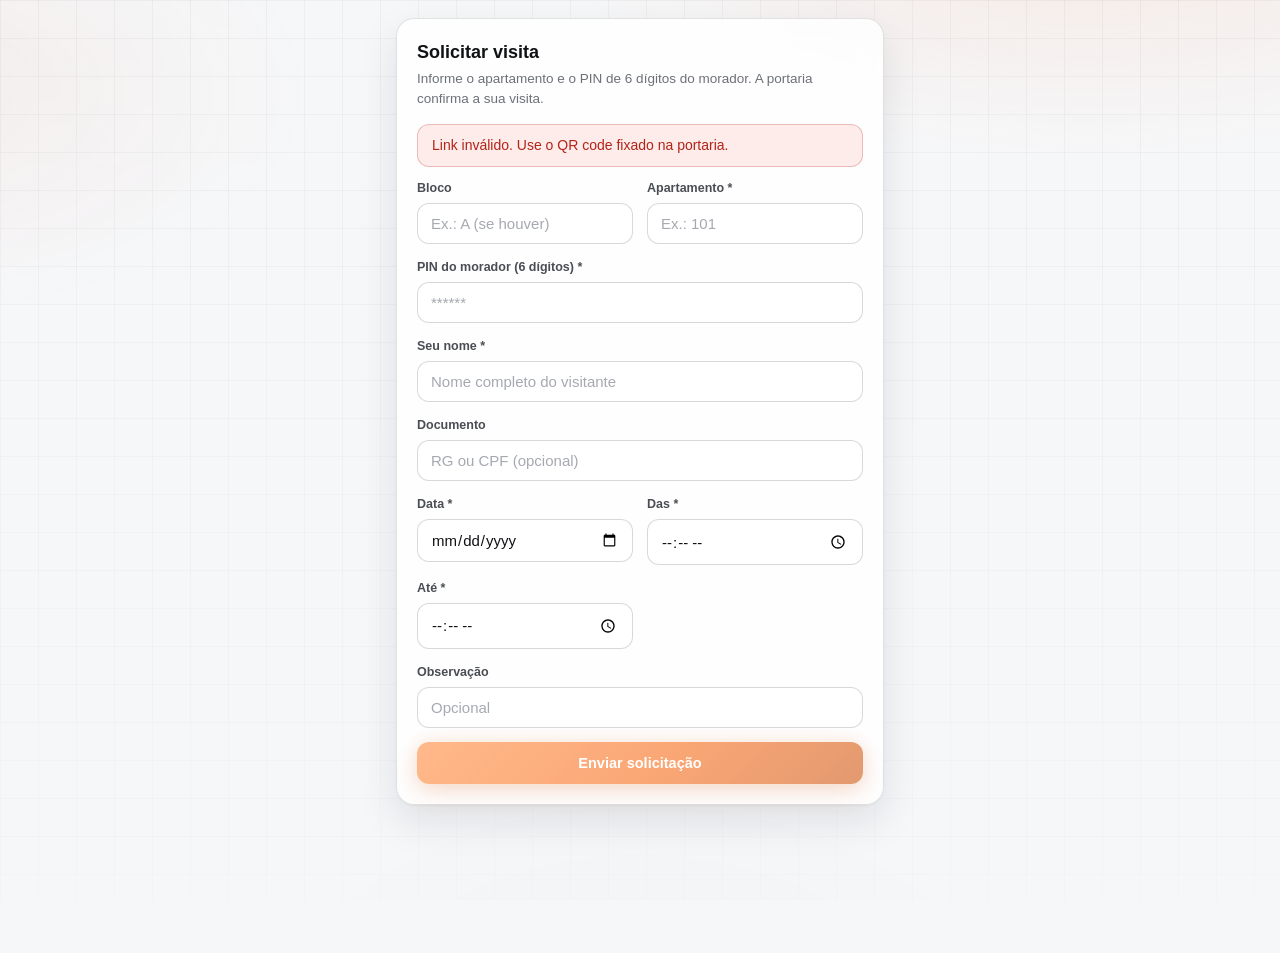
<file: visita.html>
<!DOCTYPE html>
<html lang="pt-BR">

<head>
  <meta charset="utf-8">
  <meta name="viewport" content="width=device-width, initial-scale=1, viewport-fit=cover">
  <meta name="robots" content="noindex">
  <title>Solicitar visita · Portaria</title>
  <link rel="icon" href="TEKNER_marca.png" type="image/png">
  <link rel="stylesheet" href="css/styles.css?v=70">
  <link rel="stylesheet" href="css/visitas.css?v=1">
</head>

<body>
  <div class="bg-tech" aria-hidden="true"></div>
  <main class="container vis-root" style="max-width: 520px;">
    <section class="card" id="pubCard">
      <div class="card-head">
        <h2>Solicitar visita</h2>
        <p>Informe o apartamento e o PIN de 6 dígitos do morador. A portaria confirma a sua visita.</p>
      </div>
      <div class="vis-status" id="pubAviso" role="alert" hidden></div>
      <form id="pubForm" class="form-grid" autocomplete="off">
        <div class="field">
          <label for="pubBloco">Bloco</label>
          <input id="pubBloco" maxlength="20" placeholder="Ex.: A (se houver)" autocapitalize="characters">
        </div>
        <div class="field">
          <label for="pubApto">Apartamento *</label>
          <input id="pubApto" maxlength="20" required inputmode="numeric" placeholder="Ex.: 101">
        </div>
        <div class="field full">
          <label for="pubPin">PIN do morador (6 dígitos) *</label>
          <input id="pubPin" maxlength="6" required inputmode="numeric" pattern="\d{6}" autocomplete="off"
            placeholder="******">
        </div>
        <div class="field full">
          <label for="pubNome">Seu nome *</label>
          <input id="pubNome" maxlength="120" required placeholder="Nome completo do visitante">
        </div>
        <div class="field full">
          <label for="pubDoc">Documento</label>
          <input id="pubDoc" maxlength="30" placeholder="RG ou CPF (opcional)">
        </div>
        <div class="field">
          <label for="pubData">Data *</label>
          <input id="pubData" type="date" required>
        </div>
        <div class="field">
          <label for="pubIni">Das *</label>
          <input id="pubIni" type="time" required>
        </div>
        <div class="field">
          <label for="pubFim">Até *</label>
          <input id="pubFim" type="time" required>
        </div>
        <div class="field full">
          <label for="pubObs">Observação</label>
          <input id="pubObs" maxlength="300" placeholder="Opcional">
        </div>
        <div class="field full vis-actions">
          <button type="submit" class="btn primary lg" id="pubEnviar">Enviar solicitação</button>
        </div>
      </form>
    </section>

    <section class="card" id="pubSucesso" hidden>
      <div class="vis-resultado ok">
        <h2>Solicitação enviada</h2>
        <p>Aguarde a aprovação da portaria. Você receberá o QR de acesso quando for aprovado.</p>
        <p class="vis-hint" id="pubProtocolo"></p>
      </div>
    </section>
  </main>

  <script src="js/visita-publica.js?v=1"></script>
</body>

</html>
</file>
<file: css/styles.css>
:root {
  --b0: #ffffff;
  --b1: #f6f7f9;
  --bg: #f6f7f9;
  --card: rgba(255, 255, 255, 0.85);
  --card-solid: #ffffff;
  --text: #111214;
  --muted: #6c7077;
  --line: rgba(15, 17, 20, 0.12);
  --orange: #f66b19;
  --orange-dark: #cf550f;
  --brand: #f66b19;
  --brand-dark: #cf550f;
  --verde: #b9ce32;
  --verde-dark: #6e8318;
  --verde-claro: #c9dc47;
  --preto: #111214;
  --ok: #6e8318;
  --ok-bg: #f2f7dc;
  --warn: #111214;
  --warn-bg: #edeff2;
  --danger: #dc2626;
  --danger-bg: #fdeaea;
  --info-bg: #fff2e5;
  --radius: 16px;
  --grad: linear-gradient(135deg, #ff8a3d 0%, #f66b19 55%, #cf550f 100%);
  --grad-verde: linear-gradient(135deg, #c9dc47 0%, #b9ce32 50%, #9db529 100%);
  --grad-marca: linear-gradient(100deg, #f66b19 0%, #b9ce32 100%);
  --grad-preto: linear-gradient(135deg, #2a2c30 0%, #131417 100%);
  --shadow: 0 1px 2px rgba(17, 18, 20, 0.05), 0 16px 40px rgba(20, 22, 26, 0.1);
  --glow-cyan: 0 0 20px rgba(246, 107, 25, 0.35);
  --glow-indigo: 0 8px 24px rgba(207, 85, 15, 0.28), 0 0 18px rgba(246, 107, 25, 0.18);
  --glow-verde: 0 6px 18px rgba(110, 131, 24, 0.32);
  color-scheme: light;
}

* {
  box-sizing: border-box;
}

html {
  -webkit-text-size-adjust: 100%;
}

body {
  margin: 0;
  background: var(--bg);
  color: var(--text);
  font-family: "Inter", -apple-system, BlinkMacSystemFont, "Segoe UI", Roboto, Helvetica, Arial, sans-serif;
  font-size: 15px;
  line-height: 1.45;
  min-height: 100vh;
}

[hidden] {
  display: none !important;
}

svg {
  display: block;
}

::selection {
  background: rgba(246, 107, 25, 0.22);
}

::-webkit-scrollbar {
  width: 10px;
  height: 10px;
}

::-webkit-scrollbar-track {
  background: transparent;
}

::-webkit-scrollbar-thumb {
  background: rgba(17, 18, 20, 0.18);
  border-radius: 999px;
  border: 2px solid transparent;
  background-clip: content-box;
}

::-webkit-scrollbar-thumb:hover {
  background: rgba(17, 18, 20, 0.34);
  background-clip: content-box;
}

/* Fundo de grade técnica (branco/laranja/preto) */
.bg-tech {
  position: fixed;
  inset: 0;
  z-index: 0;
  pointer-events: none;
  background:
    radial-gradient(900px 420px at 85% -10%, rgba(246, 107, 25, 0.12), transparent 60%),
    radial-gradient(800px 420px at -10% 10%, rgba(207, 85, 15, 0.08), transparent 55%),
    radial-gradient(700px 500px at 50% 120%, rgba(17, 18, 20, 0.07), transparent 60%),
    linear-gradient(rgba(17, 18, 20, 0.045) 1px, transparent 1px),
    linear-gradient(90deg, rgba(17, 18, 20, 0.045) 1px, transparent 1px);
  background-size: auto, auto, auto, 38px 38px, 38px 38px;
  mask-image: linear-gradient(to bottom, rgba(0, 0, 0, 0.85), rgba(0, 0, 0, 0.3));
  -webkit-mask-image: linear-gradient(to bottom, rgba(0, 0, 0, 0.85), rgba(0, 0, 0, 0.3));
}

/* Tela de login */
.login-screen {
  position: fixed;
  inset: 0;
  z-index: 100;
  display: flex;
  align-items: center;
  justify-content: center;
  padding: 20px;
  background:
    radial-gradient(700px 380px at 85% -10%, rgba(246, 107, 25, 0.14), transparent 60%),
    radial-gradient(600px 380px at -10% 15%, rgba(17, 18, 20, 0.06), transparent 55%),
    linear-gradient(rgba(17, 18, 20, 0.04) 1px, transparent 1px),
    linear-gradient(90deg, rgba(17, 18, 20, 0.04) 1px, transparent 1px) #f6f7f9;
  background-size: auto, auto, 38px 38px, 38px 38px, auto;
}

.login-screen[hidden] {
  display: none;
}

.form-login {
  position: relative;
  width: 100%;
  max-width: 380px;
  background: rgba(255, 255, 255, 0.92);
  border: 1px solid var(--line);
  border-radius: 22px;
  padding: 30px 26px 24px;
  box-shadow: var(--shadow);
  text-align: center;
  overflow: hidden;
  backdrop-filter: blur(14px);
  -webkit-backdrop-filter: blur(14px);
}

.form-login::before {
  content: '';
  position: absolute;
  top: 0;
  left: 0;
  right: 0;
  height: 5px;
  background: var(--grad-marca);
}

.login-logo {
  display: flex;
  flex-direction: column;
  align-items: center;
  margin-bottom: 14px;
}

.login-logo img {
  height: 58px;
  width: auto;
  object-fit: contain;
}

.login-logo .logo-slogan {
  margin-top: 6px;
  font-size: 10px;
  font-weight: 700;
  letter-spacing: 0.14em;
  text-transform: uppercase;
  color: var(--muted);
}

.form-login h1 {
  margin: 0 0 2px;
  font-size: 21px;
  font-weight: 800;
  background: linear-gradient(90deg, #101113, #45484e);
  -webkit-background-clip: text;
  background-clip: text;
  -webkit-text-fill-color: transparent;
}

.login-sub {
  margin: 0 0 8px;
  color: var(--muted);
  font-size: 13px;
}

.login-label {
  display: block;
  text-align: left;
  font-size: 12.5px;
  font-weight: 600;
  color: #4a4d53;
  margin: 14px 0 6px;
}

.form-login input {
  text-align: center;
}

.form-login .btn {
  margin-top: 20px;
}

.login-erro {
  margin: 12px 0 0;
  color: var(--danger);
  font-size: 13px;
  font-weight: 600;
  min-height: 18px;
}

.sair-btn {
  padding: 7px 12px;
  font-size: 12.5px;
  white-space: nowrap;
}

/* Header */
.app-header {
  position: sticky;
  top: 0;
  z-index: 40;
  color: var(--text);
  background: rgba(255, 255, 255, 0.85);
  backdrop-filter: blur(16px) saturate(150%);
  -webkit-backdrop-filter: blur(16px) saturate(150%);
  border-bottom: 1px solid var(--line);
  box-shadow: 0 3px 0 -1px var(--grad-marca);
}

.header-inner {
  max-width: 1080px;
  margin: 0 auto;
  padding: 12px 18px;
  display: flex;
  align-items: center;
  justify-content: space-between;
  gap: 12px;
}

.brand {
  display: flex;
  align-items: center;
  gap: 12px;
  min-width: 0;
}

.brand-icon {
  height: 48px;
  padding: 4px 8px;
  border-radius: 12px;
  background: #fff;
  border: 1px solid var(--line);
  display: flex;
  align-items: center;
  justify-content: center;
  flex-shrink: 0;
  box-shadow: var(--shadow);
  overflow: hidden;
}

.brand-icon::after {
  display: none;
}

.brand-logo {
  height: 100%;
  width: auto;
  display: block;
  object-fit: contain;
}

.brand-text h1 {
  margin: 0;
  font-size: 14px;
  font-weight: 800;
  letter-spacing: 0.01em;
  background: linear-gradient(90deg, #101113, #45484e);
  -webkit-background-clip: text;
  background-clip: text;
  -webkit-text-fill-color: transparent;
}

.brand-text .brand-slogan {
  margin: 2px 0 0;
  font-size: 9px;
  font-weight: 700;
  letter-spacing: 0.12em;
  text-transform: uppercase;
  color: var(--orange);
  white-space: nowrap;
}

.brand-text p {
  margin: 1px 0 0;
  font-size: 11px;
  color: var(--muted);
}

.brand-text .brand-slogan + p {
  margin-top: 3px;
}

/* Relógio */
.side-right {
  display: flex;
  align-items: center;
  gap: 12px;
}

.relogio {
  display: flex;
  flex-direction: column;
  align-items: flex-end;
  line-height: 1.15;
  margin-right: 2px;
}

#relogioHora {
  font-size: 19px;
  font-weight: 800;
  color: var(--orange-dark);
  font-variant-numeric: tabular-nums;
  letter-spacing: 0.04em;
  text-shadow: 0 2px 12px rgba(246, 107, 25, 0.28);
}

#relogioData {
  font-size: 10.5px;
  font-weight: 600;
  color: var(--muted);
  text-transform: capitalize;
}

.conn {
  display: flex;
  align-items: center;
  gap: 7px;
  font-size: 12px;
  font-weight: 700;
  white-space: nowrap;
  background: var(--ok-bg);
  border: 1px solid rgba(110, 131, 24, 0.35);
  color: #5c7014;
  padding: 7px 12px;
  border-radius: 999px;
}

.conn.off {
  background: var(--warn-bg);
  border-color: rgba(17, 18, 20, 0.25);
  color: #3a3d42;
}

.conn .dot {
  width: 8px;
  height: 8px;
  border-radius: 50%;
  background: var(--ok);
  box-shadow: 0 0 0 3px rgba(110, 131, 24, 0.18), 0 0 10px rgba(110, 131, 24, 0.6);
}

.conn.off .dot {
  background: var(--warn);
  box-shadow: 0 0 0 3px rgba(246, 107, 25, 0.14), 0 0 10px rgba(246, 107, 25, 0.4);
  animation: blink 1.4s ease-in-out infinite;
}

@keyframes blink {
  50% {
    opacity: 0.35;
  }
}

.demo-banner {
  position: relative;
  z-index: 1;
  background: linear-gradient(90deg, rgba(246, 107, 25, 0.08), rgba(207, 85, 15, 0.06));
  color: #9a3412;
  border-bottom: 1px solid rgba(246, 107, 25, 0.3);
  padding: 10px 16px;
  font-size: 13.5px;
  display: flex;
  align-items: center;
  justify-content: center;
  gap: 10px;
  flex-wrap: wrap;
  text-align: center;
}

.demo-banner code {
  background: rgba(246, 107, 25, 0.12);
  padding: 2px 6px;
  border-radius: 6px;
  font-size: 12.5px;
}

.banner-close {
  border: 0;
  background: transparent;
  color: inherit;
  cursor: pointer;
  font-size: 16px;
  padding: 2px 6px;
  line-height: 1;
}

.container {
  position: relative;
  z-index: 1;
  max-width: 1080px;
  margin: 0 auto;
  padding: 18px 16px 130px;
}

/* Estatísticas */
.stats {
  display: grid;
  grid-template-columns: repeat(3, minmax(0, 1fr));
  gap: 12px;
  margin-bottom: 18px;
}

.stat {
  position: relative;
  overflow: hidden;
  background: linear-gradient(160deg, rgba(255, 255, 255, 0.92), rgba(255, 255, 255, 0.65));
  border: 1px solid var(--line);
  border-radius: var(--radius);
  padding: 16px;
  display: flex;
  align-items: center;
  gap: 12px;
  box-shadow: var(--shadow);
  backdrop-filter: blur(10px);
  -webkit-backdrop-filter: blur(10px);
  transition: transform 0.18s ease, border-color 0.18s ease, box-shadow 0.18s ease;
}

.stat::before {
  content: "";
  position: absolute;
  top: 0;
  left: 0;
  right: 0;
  height: 1px;
  background: linear-gradient(90deg, transparent, rgba(255, 255, 255, 0.9), transparent);
}

.stat:hover {
  transform: translateY(-2px);
  border-color: rgba(246, 107, 25, 0.35);
  box-shadow: var(--glow-indigo);
}

.stat-icon {
  width: 42px;
  height: 42px;
  border-radius: 13px;
  display: flex;
  align-items: center;
  justify-content: center;
  flex-shrink: 0;
  position: relative;
}

.s-indigo {
  background: var(--info-bg);
  color: var(--orange-dark);
  box-shadow: 0 0 18px rgba(246, 107, 25, 0.3);
}

.s-emerald {
  background: #eceef2;
  color: var(--preto);
  box-shadow: 0 0 18px rgba(17, 18, 20, 0.2);
}

.s-sky {
  background: #fff8e6;
  color: #d97706;
  box-shadow: 0 0 18px rgba(217, 119, 6, 0.3);
}

.stat-value {
  display: block;
  font-size: 26px;
  font-weight: 800;
  line-height: 1.1;
  font-variant-numeric: tabular-nums;
  color: var(--text);
  text-shadow: 0 2px 14px rgba(246, 107, 25, 0.18);
}

.stat-label {
  display: block;
  margin-top: 2px;
  font-size: 12px;
  font-weight: 600;
  color: var(--muted);
}

/* Abas */
.tab {
  display: none;
  animation: fade 0.26s ease;
}

.tab.active {
  display: block;
}

@keyframes fade {
  from {
    opacity: 0;
    transform: translateY(8px);
  }
  to {
    opacity: 1;
    transform: none;
  }
}

.card {
  background: var(--card);
  border: 1px solid var(--line);
  border-radius: 18px;
  padding: 20px;
  box-shadow: var(--shadow);
  margin-bottom: 18px;
  backdrop-filter: blur(12px);
  -webkit-backdrop-filter: blur(12px);
}

.card-head h2 {
  margin: 0;
  font-size: 18px;
  font-weight: 800;
}

.card-head p {
  margin: 4px 0 16px;
  color: var(--muted);
  font-size: 13.5px;
}

.section-head {
  display: flex;
  justify-content: space-between;
  align-items: flex-end;
  gap: 12px;
  flex-wrap: wrap;
  margin: 6px 0 12px;
}

.section-head h2 {
  margin: 0;
  font-size: 18px;
  font-weight: 800;
}

.section-head p {
  margin: 3px 0 0;
  color: var(--muted);
  font-size: 13px;
}

/* Segmento Veículo/Pessoa */
.segment {
  display: grid;
  grid-template-columns: 1fr 1fr;
  gap: 6px;
  background: rgba(17, 18, 20, 0.05);
  border: 1px solid var(--line);
  padding: 6px;
  border-radius: 14px;
  margin-bottom: 18px;
}

.seg-btn {
  border: 0;
  background: transparent;
  padding: 11px 12px;
  border-radius: 10px;
  font-family: inherit;
  font-size: 14px;
  font-weight: 600;
  color: var(--muted);
  display: flex;
  align-items: center;
  justify-content: center;
  gap: 8px;
  cursor: pointer;
  transition: background 0.18s, color 0.18s, box-shadow 0.18s, border-color 0.18s;
}

.seg-btn:hover {
  color: var(--text);
}

.seg-btn.active {
  background: var(--grad);
  color: #fff;
  font-weight: 800;
  border: 0;
  box-shadow: var(--glow-indigo);
}

.form-grid {
  display: grid;
  grid-template-columns: repeat(2, minmax(0, 1fr));
  gap: 14px;
}

.field.full {
  grid-column: 1 / -1;
}

.field label {
  display: block;
  font-size: 12.5px;
  font-weight: 600;
  color: #4a4d53;
  margin-bottom: 6px;
}

input,
select,
textarea {
  font-family: inherit;
  font-size: 15px;
  color: var(--text);
  background: #fff;
  border: 1.5px solid rgba(17, 18, 20, 0.16);
  border-radius: 12px;
  padding: 11px 13px;
  outline: none;
  width: 100%;
  caret-color: var(--orange);
  transition: border-color 0.18s, box-shadow 0.18s, background 0.18s;
}

select {
  appearance: none;
  -webkit-appearance: none;
  background-image: url("data:image/svg+xml,%3Csvg xmlns='http://www.w3.org/2000/svg' width='16' height='16' fill='none' stroke='%236c7077' stroke-width='2' stroke-linecap='round' stroke-linejoin='round'%3E%3Cpath d='M6 9l3 3 3-3'/%3E%3C/svg%3E");
  background-repeat: no-repeat;
  background-position: right 12px center;
  padding-right: 34px;
}

input:hover,
select:hover,
textarea:hover {
  border-color: rgba(246, 107, 25, 0.45);
}

input:focus,
select:focus,
textarea:focus {
  border-color: rgba(246, 107, 25, 0.65);
  box-shadow: 0 0 0 4px rgba(246, 107, 25, 0.14);
}

input::placeholder {
  color: #a6a9b0;
}

.uppercase {
  text-transform: uppercase;
  letter-spacing: 0.06em;
}

/* Botões */
.btn {
  border: 0;
  border-radius: 12px;
  font-family: inherit;
  font-weight: 600;
  font-size: 14.5px;
  cursor: pointer;
  display: inline-flex;
  align-items: center;
  justify-content: center;
  gap: 7px;
  padding: 12px 18px;
  transition: transform 0.05s ease, box-shadow 0.2s ease, background 0.2s ease, opacity 0.2s, border-color 0.2s;
}

.btn:active {
  transform: scale(0.98);
}

.btn:disabled {
  opacity: 0.6;
  cursor: default;
}

.btn.primary {
  background: var(--grad);
  color: #fff;
  font-weight: 800;
  box-shadow: var(--glow-indigo);
}

.btn.primary:hover {
  box-shadow: 0 0 0 4px rgba(246, 107, 25, 0.16), 0 10px 30px rgba(207, 85, 15, 0.4), 0 0 22px rgba(246, 107, 25, 0.35);
}

.btn.success {
  background: var(--grad-verde);
  color: var(--preto);
  font-weight: 800;
  border: 1px solid rgba(17, 18, 20, 0.18);
  box-shadow: var(--glow-verde);
}

.btn.success:hover {
  box-shadow: 0 6px 20px rgba(110, 131, 24, 0.45);
  border-color: rgba(17, 18, 20, 0.35);
}

.btn.ghost {
  background: #fff;
  border: 1px solid var(--line);
  color: #3a3d42;
}

.btn.ghost:hover {
  background: #f6f7f9;
  border-color: rgba(246, 107, 25, 0.4);
  color: #111214;
}

.btn.danger {
  background: var(--danger-bg);
  border: 1px solid rgba(220, 38, 38, 0.3);
  color: var(--danger);
}

.btn.danger:hover {
  background: rgba(220, 38, 38, 0.16);
}

.btn.sm {
  padding: 8px 13px;
  font-size: 13px;
  border-radius: 10px;
}

.btn.lg {
  width: 100%;
  padding: 13px 20px;
}

.form-actions {
  margin-top: 2px;
}

.list {
  display: flex;
  flex-direction: column;
  gap: 12px;
}

.item {
  position: relative;
  background: var(--card);
  border: 1px solid var(--line);
  border-radius: var(--radius);
  padding: 16px;
  display: flex;
  align-items: flex-start;
  justify-content: space-between;
  gap: 14px;
  flex-wrap: wrap;
  box-shadow: var(--shadow);
  backdrop-filter: blur(12px);
  -webkit-backdrop-filter: blur(12px);
  transition: transform 0.16s ease, border-color 0.16s ease, box-shadow 0.16s ease;
}

.item:hover {
  transform: translateY(-1px);
  border-color: rgba(246, 107, 25, 0.35);
  box-shadow: var(--glow-indigo);
}

.item.with-avatar {
  align-items: center;
}

.item-main {
  flex: 1;
  min-width: 0;
}

.item-title {
  font-size: 15.5px;
  font-weight: 700;
  display: flex;
  align-items: center;
  gap: 8px;
  flex-wrap: wrap;
}

.item-sub {
  margin-top: 3px;
  color: var(--muted);
  font-size: 13.5px;
  overflow-wrap: anywhere;
}

.item-meta {
  margin-top: 6px;
  color: #4a4d53;
  font-size: 13px;
  font-variant-numeric: tabular-nums;
  overflow-wrap: anywhere;
}

.item-actions {
  display: flex;
  gap: 8px;
  flex-wrap: wrap;
}

.avatar {
  width: 44px;
  height: 44px;
  border-radius: 14px;
  background: var(--grad-preto);
  color: #fff;
  font-weight: 800;
  font-size: 14px;
  display: flex;
  align-items: center;
  justify-content: center;
  flex-shrink: 0;
  box-shadow: 0 0 16px rgba(17, 18, 20, 0.25);
}

.badge {
  font-size: 11.5px;
  font-weight: 700;
  padding: 3px 9px;
  border-radius: 999px;
  letter-spacing: 0.02em;
  white-space: nowrap;
  border: 1px solid transparent;
}

.badge.ok {
  background: var(--ok-bg);
  color: #5c7014;
  border-color: rgba(110, 131, 24, 0.3);
}

.badge.off {
  background: #edeff2;
  color: #3a3d42;
  border-color: rgba(17, 18, 20, 0.15);
}

.badge.info {
  background: var(--info-bg);
  color: var(--orange-dark);
  border-color: rgba(246, 107, 25, 0.3);
}

.badge.warn {
  background: var(--warn-bg);
  color: #3a3d42;
  border-color: rgba(17, 18, 20, 0.2);
}

.filters {
  display: grid;
  grid-template-columns: 2fr 1.1fr 1.2fr;
  gap: 12px;
  padding: 14px;
  margin-bottom: 14px;
}

.filters .field label {
  font-size: 11.5px;
}

.cal-card {
  background: linear-gradient(160deg, rgba(255, 255, 255, 0.95), rgba(255, 255, 255, 0.72));
}

.cal-top {
  display: flex;
  align-items: flex-end;
  gap: 12px;
  margin-bottom: 14px;
  flex-wrap: wrap;
}

.cal-field {
  flex: 1;
  min-width: 220px;
  margin: 0;
}

.cal-stats {
  display: grid;
  grid-template-columns: 1fr 1fr;
  gap: 12px;
}

.cal-stat {
  background: rgba(17, 18, 20, 0.03);
  border: 1px solid var(--line);
  border-left: 3px solid var(--orange);
  border-radius: 12px;
  padding: 12px 14px;
}

.cal-stat .stat-value {
  font-size: 22px;
}

@media (max-width: 520px) {
  .cal-stats {
    grid-template-columns: 1fr;
  }
}

.search-box {
  margin-bottom: 12px;
}

.empty {
  border: 1.5px dashed rgba(17, 18, 20, 0.25);
  border-radius: var(--radius);
  padding: 34px 18px;
  text-align: center;
  color: var(--muted);
  background: rgba(255, 255, 255, 0.6);
  font-size: 14px;
}

.empty strong {
  display: block;
  color: #3a3d42;
  font-size: 15px;
  margin-bottom: 4px;
}

/* Navegação inferior */
.bottom-nav {
  position: fixed;
  left: 50%;
  transform: translateX(-50%);
  bottom: calc(14px + env(safe-area-inset-bottom));
  z-index: 50;
  display: flex;
  gap: 4px;
  background: rgba(255, 255, 255, 0.88);
  backdrop-filter: blur(18px) saturate(150%);
  -webkit-backdrop-filter: blur(18px) saturate(150%);
  border: 1px solid var(--line);
  border-radius: 999px;
  padding: 6px;
  box-shadow: var(--glow-indigo);
  max-width: calc(100vw - 20px);
}

.nav-btn {
  border: 0;
  background: transparent;
  border-radius: 999px;
  padding: 8px 14px;
  display: flex;
  flex-direction: column;
  align-items: center;
  gap: 3px;
  color: var(--muted);
  font-family: inherit;
  font-size: 10.5px;
  font-weight: 600;
  cursor: pointer;
  min-width: 62px;
  transition: background 0.18s, color 0.18s, transform 0.18s;
}

.nav-btn svg {
  width: 20px;
  height: 20px;
}

.nav-btn:hover {
  color: var(--text);
}

.nav-btn.active {
  background: var(--grad-preto);
  color: #fff;
  font-weight: 800;
  box-shadow: 0 4px 14px rgba(17, 18, 20, 0.35), 0 0 16px rgba(246, 107, 25, 0.3);
  transform: translateY(-1px);
}

/* Toast */
.toast {
  position: fixed;
  left: 50%;
  bottom: calc(98px + env(safe-area-inset-bottom));
  transform: translateX(-50%) translateY(16px);
  background: rgba(17, 18, 20, 0.95);
  backdrop-filter: blur(14px);
  -webkit-backdrop-filter: blur(14px);
  border: 1px solid rgba(246, 107, 25, 0.55);
  color: #fff;
  padding: 12px 18px;
  border-radius: 999px;
  font-size: 14px;
  font-weight: 600;
  opacity: 0;
  pointer-events: none;
  transition: opacity 0.25s ease, transform 0.25s ease;
  z-index: 80;
  max-width: calc(100vw - 32px);
  text-align: center;
  box-shadow: 0 12px 30px rgba(17, 18, 20, 0.3), var(--glow-cyan);
}

.toast.show {
  opacity: 1;
  transform: translateX(-50%) translateY(0);
}

.toast.erro {
  background: rgba(40, 8, 14, 0.96);
  border-color: rgba(248, 113, 113, 0.5);
}

/* Aviso de offline */
.offline-aviso {
  position: fixed;
  top: calc(12px + env(safe-area-inset-top));
  left: 50%;
  transform: translateX(-50%);
  z-index: 110;
  background: rgba(17, 18, 20, 0.95);
  backdrop-filter: blur(14px);
  -webkit-backdrop-filter: blur(14px);
  border: 1px solid rgba(246, 107, 25, 0.55);
  color: #fff;
  padding: 10px 18px;
  border-radius: 999px;
  font-size: 13.5px;
  font-weight: 700;
  max-width: calc(100vw - 32px);
  text-align: center;
  box-shadow: 0 12px 30px rgba(17, 18, 20, 0.3), var(--glow-cyan);
  pointer-events: none;
}

@media (max-width: 760px) {
  .stats {
    gap: 8px;
  }

  .stat {
    flex-direction: column;
    align-items: flex-start;
    gap: 8px;
    padding: 12px;
  }

  .stat-icon {
    width: 34px;
    height: 34px;
    border-radius: 10px;
  }

  .stat-icon svg {
    width: 17px;
    height: 17px;
  }

  .stat-value {
    font-size: 21px;
  }

  .stat-label {
    font-size: 10.5px;
  }

  .form-grid {
    grid-template-columns: 1fr;
  }

  .filters {
    grid-template-columns: 1fr;
  }

  .card {
    padding: 16px;
  }

  .item {
    padding: 14px;
  }

  .item-actions {
    width: 100%;
  }

  .item-actions .btn {
    flex: 1;
  }

  .nav-btn {
    min-width: 54px;
    padding: 8px 10px;
  }
}

@media (max-width: 400px) {
  .brand-text p,
  .brand-text .brand-slogan {
    display: none;
  }

  .brand-icon {
    height: 40px;
  }

  .relogio {
    display: none;
  }

  .sessao-badge {
    display: none;
  }

  .conn {
    padding: 6px 10px;
    font-size: 11px;
  }
}

/* Espelho semanal */
.semana-bar {
  display: flex;
  align-items: center;
  justify-content: space-between;
  gap: 10px;
  flex-wrap: wrap;
  margin-bottom: 14px;
}

.semana-info {
  display: flex;
  align-items: center;
  gap: 10px;
  flex-wrap: wrap;
  justify-content: center;
  flex: 1;
}

.semana-info strong {
  font-size: 15px;
  font-weight: 800;
  font-variant-numeric: tabular-nums;
  color: #3a3d42;
}

.btn.semana-hoje {
  background: var(--info-bg);
  border: 1px solid rgba(246, 107, 25, 0.3);
  color: var(--orange-dark);
  padding: 7px 12px;
  font-size: 12.5px;
  border-radius: 999px;
}

.filtros-semana {
  margin-bottom: 14px;
}


table.espelho {
  border-collapse: collapse;
  width: 100%;
  min-width: 940px;
  font-size: 12.5px;
}

.espelho th,
.espelho td {
  border: 1px solid rgba(17, 18, 20, 0.1);
  padding: 7px 8px;
  text-align: center;
  white-space: nowrap;
}

/* fundo uniforme do corpo da tabela: a coluna Nome nao pode standout */
.espelho tbody td {
  background: var(--card-solid);
}

.espelho thead th {
  background: rgba(17, 18, 20, 0.04);
  color: #4a4d53;
  font-size: 11.5px;
  font-weight: 700;
  text-transform: uppercase;
  letter-spacing: 0.03em;
  position: sticky;
  top: 0;
  z-index: 1;
}

.espelho thead tr:first-child th {
  background: var(--grad-preto);
  color: #fff;
}

.espelho td.pessoa,
.espelho th.pessoa {
  text-align: left;
  font-weight: 700;
  min-width: 190px;
  white-space: normal;
}

.espelho td.sub,
.espelho th.sub {
  text-align: left;
  color: var(--muted);
  font-weight: 500;
  min-width: 120px;
  max-width: 170px;
  white-space: normal;
}

/* Nome, Funcao e Empresa com aparencia identica (celula e campo) */
.espelho td.pessoa,
.espelho td.sub {
  color: #334155;
  font-weight: 600;
  font-size: 12.5px;
  line-height: 1.3;
}

.espelho td.pessoa .celula-input,
.espelho td.sub .celula-input,
.espelho td.pessoa .celula-input.c-nome,
.espelho td.sub .celula-input.c-funcao,
.espelho td.sub .celula-input.c-empresa,
.espelho td.sub .celula-input.c-veiculo,
.espelho td.sub .celula-input.c-placa {
  color: #334155;
  -webkit-text-fill-color: #334155;
  font-size: 12.5px;
  font-weight: 600;
  line-height: 1.3;
  letter-spacing: normal;
  opacity: 1;
  background: transparent;
}

.espelho td.hora {
  font-variant-numeric: tabular-nums;
  font-weight: 600;
  min-width: 52px;
}

.espelho td.hora.vazio {
  background: #f4f5f7;
  color: #b9bcc2;
}

.espelho td.hora.e {
  color: var(--ok);
  font-weight: 700;
}

.espelho td.hora.s {
  color: var(--orange-dark);
  font-weight: 700;
}

.espelho tbody tr:hover td {
  background: #faf5f0;
}

.espelho tbody tr:hover td.hora.vazio {
  background: #f3f4f6;
}

.espelho tbody tr.grupo-empresa td {
  background: #e9eaee;
  font-weight: 800;
  color: #111214;
  text-align: left;
  font-size: 12px;
  letter-spacing: 0.04em;
  text-transform: uppercase;
}

#btnImportar {
  border: 1px solid rgba(17, 18, 20, 0.2);
}

@media (max-width: 760px) {
  .semana-bar .btn {
    flex: 1;
  }

  .semana-info {
    order: -1;
    width: 100%;
  }
}

@media (prefers-reduced-motion: reduce) {
  *,
  *::before,
  *::after {
    animation-duration: 0.01ms !important;
    animation-iteration-count: 1 !important;
    transition-duration: 0.01ms !important;
  }
}
/* Registro manual */
.manual-form .full,
.form-grid .full {
  grid-column: 1 / -1;
}

.btn-row {
  display: flex;
  gap: 8px;
  flex-wrap: wrap;
}

.badge-entrada {
  display: inline-block;
  padding: 2px 9px;
  border-radius: 999px;
  font-size: 11.5px;
  font-weight: 600;
  letter-spacing: 0.02em;
  white-space: nowrap;
  background: var(--ok-bg);
  color: #5c7014;
  border: 1px solid rgba(110, 131, 24, 0.3);
}

.badge-saida {
  display: inline-block;
  padding: 2px 9px;
  border-radius: 999px;
  font-size: 11.5px;
  font-weight: 600;
  letter-spacing: 0.02em;
  white-space: nowrap;
  background: #fdecec;
  color: #b42318;
  border: 1px solid rgba(180, 35, 24, 0.25);
}

.nowrap {
  white-space: nowrap;
}

.empty {
  text-align: center;
  color: var(--muted);
  padding: 22px 0;
}

#tabelaManual th,
#tabelaManual td {
  font-size: 12.5px;
  vertical-align: top;
}

#tabelaManual td {
  white-space: nowrap;
}


.espelho td.hora .hora-btn:hover {
  text-decoration: underline;
}

.espelho td.hora .hora-btn:focus-visible {
  outline: 2px solid var(--brand);
  outline-offset: 1px;
}

.espelho td.hora.s {
  background: #fffaf3;
}

.espelho td.hora .hora-input {
  width: 100%;
  min-width: 62px;
  border: 1px solid transparent;
  border-radius: 6px;
  background: transparent;
  font: inherit;
  font-weight: 700;
  color: var(--orange-dark);
  padding: 3px 4px;
  text-align: center;
}

.espelho td.hora .hora-input:hover {
  border-color: rgba(17, 18, 20, 0.18);
  background: #fff;
}

.espelho td.hora .hora-input:focus {
  outline: none;
  border-color: var(--brand);
  background: #fff;
  box-shadow: 0 0 0 3px rgba(0, 0, 0, 0.06);
}

.section-head {
  display: flex;
  flex-wrap: wrap;
  align-items: flex-end;
  justify-content: space-between;
  gap: 12px;
}

.cal-top-inline {
  margin: 0;
}

.espelho td.hora {
  padding: 2px 3px;
  text-align: center;
  white-space: nowrap;
}

.espelho td.hora.vazio {
  background: #f8fafc;
}

.espelho td.hora.e {
  background: #f4f8e0;
}

.espelho td.hora.s {
  background: #fff8f2;
}

.celula-input {
  width: 100%;
  border: 1px solid transparent;
  border-radius: 6px;
  background: transparent;
  font: inherit;
  color: inherit;
  padding: 4px 6px;
  min-width: 0;
}

.celula-input:hover {
  border-color: rgba(17, 18, 20, 0.2);
  background: #fff;
}

.celula-input:focus {
  outline: none;
  border-color: var(--brand);
  background: #fff;
  box-shadow: 0 0 0 3px rgba(0, 0, 0, 0.07);
}

/* texto do Registro manual: Nome, Funcao e Empresa visualmente identicos */
.celula-input.c-nome,
.celula-input.c-funcao,
.celula-input.c-empresa,
.celula-input.c-veiculo,
.celula-input.c-placa {
  font-family: inherit;
  font-size: 12.5px;
  font-style: normal;
  font-weight: 500;
  line-height: 1.3;
  letter-spacing: normal;
  text-transform: none;
  color: #334155;
  background: transparent;
  -webkit-text-fill-color: #334155;
  opacity: 1;
}

.celula-input.c-nome {
  min-width: 150px;
}

.celula-input.c-funcao,
.celula-input.c-empresa {
  min-width: 110px;
}

.celula-input.c-veiculo {
  min-width: 96px;
}

.celula-input.c-placa {
  min-width: 84px;
}

.celula-input.c-nome::placeholder,
.celula-input.c-funcao::placeholder,
.celula-input.c-empresa::placeholder,
.celula-input.c-veiculo::placeholder,
.celula-input.c-placa::placeholder {
  color: #6b7280;
  -webkit-text-fill-color: #6b7280;
  font-weight: 600;
  font-size: 12.5px;
  line-height: 1.3;
  opacity: 1;
}

/* a linha de cadastro mantem os tres campos com o mesmo tom */
.nova-linha .celula-input.c-nome,
.nova-linha .celula-input.c-funcao,
.nova-linha .celula-input.c-empresa,
.nova-linha .celula-input.c-veiculo,
.nova-linha .celula-input.c-placa,
.nova-linha .celula-input.c-nome::placeholder,
.nova-linha .celula-input.c-funcao::placeholder,
.nova-linha .celula-input.c-empresa::placeholder,
.nova-linha .celula-input.c-veiculo::placeholder,
.nova-linha .celula-input.c-placa::placeholder {
  color: #334155;
  -webkit-text-fill-color: #334155;
  font-weight: 600;
  font-size: 12.5px;
  line-height: 1.3;
  opacity: 1;
}

.espelho td.pessoa .celula-input.c-nome,
.espelho td.sub .celula-input.c-funcao,
.espelho td.sub .celula-input.c-empresa,
.espelho td.sub .celula-input.c-veiculo,
.espelho td.sub .celula-input.c-placa {
  color: #334155;
  font-weight: 600;
}

.espelho td.sub .celula-input.c-placa.uppercase,
.espelho td.sub .celula-input.c-placa {
  text-transform: uppercase;
  letter-spacing: 0.06em;
}

.espelho td.hora .hora-input {
  font-weight: 700;
  padding: 4px 2px;
  text-align: center;
}

.espelho td.hora.s .hora-input {
  color: var(--orange-dark);
}

.espelho td.hora.e .hora-input {
  color: var(--green, #15803d);
}

.nova-linha td {
  border-top: 2px solid var(--brand);
  background: #f8fafc;
  border-bottom: 2px solid var(--brand);
}

.nova-linha .celula-input {
  font-weight: 400;
  border: 1px dashed rgba(17, 18, 20, 0.3);
  background: #fff;
}

.nova-linha .celula-input::placeholder {
  color: #94a3b8;
}


.movement-help {
  color: #64748b;
  font-size: 13px;
  margin: 0 0 8px;
}


.semana-bloco .espelho td.pessoa,
.semana-bloco .espelho th.pessoa {
  position: sticky;
  left: 0;
  z-index: 3;
  background: #fff;
  min-width: 170px;
}

.semana-bloco .espelho thead th.pessoa {
  z-index: 5;
}

.espelho .grupo-empresa td.pessoa {
  background: #e8eef6;
  font-weight: 700;
  color: #334155;
}

.espelho .nova-linha td.pessoa {
  background: #f8fafc;
}

.espelho th.dia-col {
  text-align: center;
  min-width: 66px;
  font-size: 12px;
  line-height: 1.2;
}

.espelho th.dia-col b {
  display: block;
  font-size: 15px;
  font-weight: 800;
}

/* o dia de hoje usa a mesma cor dos demais dias */
.espelho th.dia-col.hoje,
.espelho th.dia-col.hoje b {
  background: var(--grad-preto);
  color: #ffffff;
}

.espelho th.rot-e,
.espelho th.rot-s {
  font-size: 10px;
  letter-spacing: 0.04em;
  color: #94a3b8;
  min-width: 32px;
}

.semana-bloco {
  border: 1px solid var(--line);
  border-radius: 12px;
  overflow: hidden;
  background: #fff;
  margin-bottom: 18px;
}

.semana-bloco.atual {
  border-color: var(--brand);
  box-shadow: 0 0 0 3px rgba(0, 0, 0, 0.05);
}

.semana-head {
  display: flex;
  align-items: center;
  gap: 10px;
  padding: 9px 14px;
  background: #f1f5f9;
  border-bottom: 1px solid var(--line);
  font-size: 13px;
}

.semana-bloco.atual .semana-head {
  background: var(--brand);
  color: #fff;
}

.tag-atual {
  background: rgba(255, 255, 255, 0.25);
  border-radius: 999px;
  padding: 2px 9px;
  font-size: 11px;
  text-transform: uppercase;
  letter-spacing: 0.05em;
}

.semana-bloco .espelho-wrap {
  overflow-x: auto;
  -webkit-overflow-scrolling: touch;
}

.semana-bloco .espelho {
  min-width: max-content;
}

.semana-bloco .espelho td.hora {
  width: 32px;
  min-width: 32px;
}

.semana-vazia td {
  padding: 12px 14px;
  color: #94a3b8;
  font-size: 13px;
}


.mes-divisor {
  display: flex;
  align-items: center;
  gap: 12px;
  margin: 26px 0 12px;
}

.mes-divisor::before,
.mes-divisor::after {
  content: '';
  flex: 1;
  height: 1px;
  background: var(--line);
}

.mes-divisor span {
  font-size: 15px;
  font-weight: 800;
  color: var(--brand);
  text-transform: uppercase;
  letter-spacing: 0.06em;
  white-space: nowrap;
}

.mes-divisor:first-child {
  margin-top: 4px;
}


.semana-vazia-bloco {
  padding: 18px;
  color: #94a3b8;
  font-size: 13px;
  text-align: center;
}

.mes-nota {
  font-size: 12px;
  font-weight: 600;
  color: #64748b;
  text-transform: none;
  letter-spacing: 0;
  white-space: nowrap;
}

.mes-divisor:has(.mes-nota)::after {
  order: 3;
}

#tabelaSemanal td.hora,
#tabelaSemanal th {
  min-width: 46px;
}

#tabelaSemanal td.pessoa {
  min-width: 170px;
}

#tabelaSemanal td.sub {
  min-width: 110px;
  max-width: 160px;
}

#tabelaSemanal .excluir-col,
#tabelaSemanal th.excluir-col {
  min-width: 82px;
  max-width: 82px;
  width: 82px;
  text-align: center;
  background: #f7f8fa;
}

#tabelaSemanal thead tr:first-child th.excluir-col {
  background: var(--grad-preto);
}

#tabelaSemanal tbody tr:hover td.excluir-col {
  background: #f7f8fa;
}

/* =====================celular===================== */
@media (max-width: 860px) {

  body {
    -webkit-text-size-adjust: 100%;
  }

  .container {
    padding-left: 12px;
    padding-right: 12px;
  }

  .section-head {
    flex-direction: column;
    align-items: stretch;
    gap: 10px;
  }

  .section-head h2 {
    font-size: 19px;
  }

  .cal-top-inline {
    display: flex;
    flex-wrap: wrap;
    gap: 6px;
  }

  .cal-top-inline .btn {
    flex: 1 1 auto;
    min-width: 118px;
  }

  .movement-help {
    font-size: 12px;
    line-height: 1.45;
  }

  /* tabelas: rolagem horizontal com a primeira coluna fixa */
  .espelho-wrap,
  .semana-bloco .espelho-wrap {
    overflow-x: auto;
    -webkit-overflow-scrolling: touch;
    border-radius: 8px;
  }

  table.espelho {
    min-width: 760px;
    font-size: 12px;
  }

  .espelho th,
  .espelho td {
    padding: 6px 5px;
  }

  .espelho td.pessoa,
  .espelho th.pessoa {
    position: sticky;
    left: 0;
    z-index: 3;
    background: #fff;
    min-width: 132px;
    max-width: 132px;
    font-size: 11.5px;
  }

  .espelho thead th.pessoa {
    z-index: 5;
    background: var(--grad-preto);
  }

  .espelho td.sub,
  .espelho th.sub {
    min-width: 92px;
    max-width: 110px;
    font-size: 11px;
  }

  .espelho td.hora {
    min-width: 42px;
  }

  .espelho th.dia-col {
    min-width: 42px;
    font-size: 10.5px;
  }

  .espelho th.dia-col b {
    font-size: 13px;
  }

  /* celulas de hora do registro manual: alvo de toque maior */
  .semana-bloco .espelho td.hora {
    width: 44px;
    min-width: 44px;
    padding: 3px 1px;
  }

  .semana-bloco .espelho .celula-input.hora-input {
    font-size: 11px;
    padding: 6px 0;
    text-align: center;
  }

  .semana-bloco .espelho .celula-input.c-nome,
  .semana-bloco .espelho .celula-input.c-funcao,
  .semana-bloco .espelho .celula-input.c-empresa,
  .semana-bloco .espelho .celula-input.c-veiculo {
    min-width: 96px;
    font-size: 11.5px;
  }

  .semana-bloco .espelho .celula-input.c-placa {
    min-width: 84px;
    font-size: 11.5px;
  }

  #tabelaSemanal .excluir-col,
  #tabelaSemanal th.excluir-col {
    min-width: 64px;
    max-width: 64px;
    width: 64px;
  }

  #tabelaSemanal .excluir-col .btn {
    padding: 7px 9px;
    font-size: 10.5px;
  }

  .semana-head {
    flex-wrap: wrap;
    padding: 8px 11px;
    font-size: 12px;
  }

  .semana-bloco {
    margin-bottom: 14px;
  }

  .mes-divisor {
    margin: 20px 0 10px;
  }

  .mes-divisor span {
    font-size: 12.5px;
  }

  .item {
    flex-wrap: wrap;
  }

  .item-actions .btn {
    padding: 10px 12px;
  }
}

@media (max-width: 560px) {

  .bottom-nav {
    padding: 6px 4px calc(6px + env(safe-area-inset-bottom));
    gap: 2px;
    overflow-x: auto;
    -webkit-overflow-scrolling: touch;
  }

  .bottom-nav .nav-btn {
    flex: 1 0 auto;
    min-width: 58px;
    padding: 7px 6px;
    font-size: 9.5px;
  }

  .bottom-nav .nav-btn svg {
    width: 19px;
    height: 19px;
  }

  table.espelho {
    min-width: 680px;
  }

  .espelho td.pessoa,
  .espelho th.pessoa {
    min-width: 116px;
    max-width: 116px;
  }

  .espelho td.sub,
  .espelho th.sub {
    min-width: 80px;
    max-width: 92px;
  }

  .semana-bloco .espelho td.hora {
    width: 40px;
    min-width: 40px;
  }

  .cal-top-inline .btn {
    min-width: 100%;
  }

  .btn.sm,
  .btn.lg {
    padding: 11px 14px;
  }
}

/* impede que a cor da celula contamine os campos de texto */
.espelho td.pessoa .celula-input,
.espelho td.sub .celula-input {
  color: #334155;
  -webkit-text-fill-color: #334155;
  font-weight: 500;
}

/* preserva o destaque das linhas especiais depois da unificacao */
.espelho tbody tr:hover td.pessoa,
.espelho tbody tr:hover td.sub {
  background: #faf5f0;
}

.espelho .nova-linha td.pessoa,
.espelho .nova-linha td.sub {
  background: #f8fafc;
}

.espelho .grupo-empresa td.pessoa {
  background: #e8eef6;
}

/* cabecalho Nome igual ao de Funcao e Empresa: fundo preto, letras brancas */
.semana-bloco .espelho thead th.pessoa,
.espelho thead th.pessoa,
.espelho thead tr:first-child th.pessoa,
.espelho thead tr:first-child th.sub {
  background: var(--grad-preto);
  color: #ffffff;
  -webkit-text-fill-color: #ffffff;
}

/* ===== Mobile (max-width: 600px) ===== */
@media (max-width: 600px) {
  button,
  .btn,
  input[type="button"],
  input[type="submit"],
  select,
  input,
  textarea {
    min-height: 44px;
    font-size: 16px;
  }

  .form-grid,
  .filters,
  .cal-stats {
    grid-template-columns: 1fr;
    width: 100%;
  }

  .espelho-wrap,
  .semana-bloco .espelho-wrap {
    display: block;
    overflow-x: auto;
    -webkit-overflow-scrolling: touch;
    width: 100%;
  }

  .bottom-nav {
    left: 0 !important;
    right: 0 !important;
    bottom: 0 !important;
    transform: none !important;
    width: 100% !important;
    max-width: none !important;
    margin: 0 !important;
    box-sizing: border-box !important;
    display: flex !important;
    flex-wrap: nowrap !important;
    justify-content: space-between !important;
    gap: 0;
    overflow: hidden !important;
    border-radius: 16px 16px 0 0 !important;
    padding-top: 0 !important;
    padding-bottom: env(safe-area-inset-bottom) !important;
    padding-left: 0 !important;
    padding-right: 0 !important;
  }

  .nav-btn,
  .seg-btn {
    min-height: 44px;
  }

  .bottom-nav .nav-btn {
    flex: 1 1 0 !important;
    min-width: 0 !important;
    min-height: 56px;
    padding: 6px 2px !important;
    gap: 2px !important;
    border-radius: 0;
    justify-content: center;
    font-size: 10px;
    overflow: hidden;
  }

  .bottom-nav .nav-btn svg {
    width: 20px !important;
    height: 20px !important;
    flex-shrink: 0 !important;
  }

  .bottom-nav .nav-btn span {
    display: block;
    font-size: 10px !important;
    max-width: 100% !important;
    overflow: hidden !important;
    text-overflow: ellipsis !important;
    white-space: nowrap !important;
    line-height: 1.15;
  }

  .bottom-nav .nav-btn.active {
    transform: none !important;
    box-shadow: none;
    font-weight: 600;
  }

  body {
    overflow-x: hidden;
    padding: env(safe-area-inset-top) env(safe-area-inset-right) calc(56px + env(safe-area-inset-bottom)) env(safe-area-inset-left);
  }
}

/* ===== Checklist de entrada ===== */
.checklist-bloco {
  margin-top: 2px;
  padding: 14px;
  background: #ffffff;
  border: 1.5px solid var(--line);
  border-radius: 14px;
  box-shadow: 0 1px 2px rgba(17, 18, 20, 0.04);
}

.checklist-head {
  display: flex;
  align-items: center;
  justify-content: space-between;
  gap: 10px;
  flex-wrap: wrap;
  margin-bottom: 12px;
}

.checklist-titulo {
  font-size: 13px;
  font-weight: 800;
  text-transform: uppercase;
  letter-spacing: 0.04em;
  color: #4a4d53;
}

.checklist-itens {
  display: flex;
  flex-direction: column;
  gap: 10px;
}

.checklist-item {
  display: flex;
  align-items: center;
  justify-content: space-between;
  gap: 12px;
  padding: 10px 12px;
  background: var(--b1);
  border: 1.5px solid transparent;
  border-radius: 12px;
  transition: border-color 0.18s, box-shadow 0.18s;
}

.checklist-item.pendente {
  border-color: var(--danger);
  box-shadow: 0 0 0 3px rgba(220, 38, 38, 0.12);
}

.checklist-rotulo {
  font-size: 14.5px;
  font-weight: 600;
  color: var(--text);
  min-width: 0;
  overflow-wrap: anywhere;
}

.checklist-toggle {
  display: flex;
  gap: 8px;
  flex-shrink: 0;
}

.chk-btn {
  min-width: 72px;
  min-height: 48px;
  padding: 10px 16px;
  border-radius: 12px;
  border: 1.5px solid var(--line);
  background: #ffffff;
  color: var(--muted);
  font-family: inherit;
  font-size: 15px;
  font-weight: 700;
  cursor: pointer;
  transition: background 0.18s, color 0.18s, border-color 0.18s, box-shadow 0.18s, transform 0.05s;
}

.chk-btn:active {
  transform: scale(0.97);
}

.chk-btn:focus-visible {
  outline: none;
  box-shadow: 0 0 0 4px rgba(246, 107, 25, 0.18);
}

.chk-btn.chk-sim {
  background: var(--ok-bg);
  border-color: rgba(110, 131, 24, 0.45);
  color: var(--ok);
}

.chk-btn.chk-nao {
  background: var(--danger-bg);
  border-color: rgba(220, 38, 38, 0.35);
  color: var(--danger);
}

.chk-btn.chk-sim.ativo {
  background: var(--grad-verde);
  border-color: var(--verde-dark);
  color: var(--preto);
  box-shadow: var(--glow-verde);
}

.chk-btn.chk-nao.ativo {
  background: var(--danger);
  border-color: var(--danger);
  color: #ffffff;
  box-shadow: 0 6px 18px rgba(220, 38, 38, 0.3);
}

.checklist-aviso {
  margin: 12px 0 0;
  padding: 10px 12px;
  border-radius: 10px;
  background: var(--danger-bg);
  border: 1px solid rgba(220, 38, 38, 0.3);
  color: var(--danger);
  font-size: 13.5px;
  font-weight: 600;
}

.checklist-vazio {
  padding: 8px 2px;
  color: var(--muted);
  font-size: 13px;
}

/* ===== Checklist de entrada — mobile (375px) ===== */
@media (max-width: 400px) {
  .checklist-bloco {
    padding: 12px 10px;
  }

  .checklist-head {
    flex-direction: column;
    align-items: stretch;
    gap: 8px;
  }

  .checklist-head .btn {
    width: 100%;
  }

  .checklist-item {
    flex-direction: column;
    align-items: stretch;
    gap: 8px;
    padding: 12px 10px;
  }

  .checklist-toggle {
    width: 100%;
  }

  .chk-btn {
    flex: 1 1 0;
    min-width: 0;
    min-height: 48px;
    font-size: 16px;
  }
}

/* ===== Checklist por obra (gestão Admin) ===== */
.checklist-obra {
  margin-top: 18px;
}

.chkobra-ctrl {
  display: flex;
  gap: 12px;
  align-items: flex-end;
  margin-bottom: 14px;
}

.chkobra-ctrl .field {
  flex: 1 1 auto;
  margin: 0;
}

.chkobra-ctrl .btn {
  flex-shrink: 0;
}

.chkobra-lista {
  display: flex;
  flex-direction: column;
  gap: 10px;
  margin-bottom: 16px;
}

.chkobra-item {
  display: flex;
  gap: 10px;
  align-items: center;
  padding: 10px 12px;
  background: var(--b1);
  border: 1.5px solid transparent;
  border-radius: 12px;
}

.chkobra-rotulo {
  flex: 1 1 auto;
  min-width: 0;
}

.chkobra-acoes {
  display: flex;
  gap: 6px;
  flex-shrink: 0;
}

.chkobra-acoes .btn {
  min-width: 44px;
  min-height: 44px;
  font-size: 15px;
  line-height: 1;
}

.chkobra-acoes .btn[data-act="desativar"] {
  min-width: 96px;
}

.chkobra-inicial,
.chkobra-vazio {
  padding: 14px;
  border-radius: 12px;
  background: var(--b1);
  color: var(--muted);
  font-size: 13.5px;
}

.chkobra-vazio p {
  margin: 0;
  color: var(--text);
  font-weight: 600;
}

.chkobra-erro {
  padding: 14px;
  border-radius: 12px;
  background: var(--danger-bg);
  border: 1px solid rgba(220, 38, 38, 0.3);
  color: var(--danger);
  font-size: 13.5px;
  font-weight: 600;
}

.chkobra-nota {
  margin: 10px 0;
  color: var(--muted);
  font-size: 12.5px;
}

.chkobra-novo {
  border-top: 1px solid var(--line);
  padding-top: 14px;
}

.chkobra-sub {
  margin: 0 0 10px;
  font-size: 14px;
  font-weight: 800;
}

.chkobra-novo-row {
  display: flex;
  gap: 12px;
  align-items: flex-end;
}

.chkobra-novo-row .field {
  flex: 1 1 auto;
  margin: 0;
}

.chkobra-novo-row .btn {
  flex-shrink: 0;
  min-height: 44px;
}

.chkobra-novo .btn[type="submit"],
#btnChkObraPadroes {
  min-height: 44px;
}

/* ===== Checklist por obra — mobile (375px) ===== */
@media (max-width: 400px) {
  .chkobra-ctrl,
  .chkobra-novo-row {
    flex-direction: column;
    align-items: stretch;
    gap: 8px;
  }

  .chkobra-ctrl .btn,
  .chkobra-novo-row .btn {
    width: 100%;
    min-height: 44px;
  }

  .chkobra-item {
    flex-direction: column;
    align-items: stretch;
    gap: 8px;
    padding: 12px 10px;
  }

  .chkobra-acoes {
    width: 100%;
    flex-wrap: wrap;
  }

  .chkobra-acoes .btn {
    flex: 1 1 0;
  }

  .chkobra-acoes .btn[data-act="desativar"] {
    min-width: 0;
  }
}

/* ===== Fotos de entrada (placa e documento) ===== */
.foto-bloco {
  margin-top: 2px;
  padding: 14px;
  background: #ffffff;
  border: 1.5px solid var(--line);
  border-radius: 14px;
  box-shadow: 0 1px 2px rgba(17, 18, 20, 0.04);
}

.foto-titulo {
  display: block;
  font-size: 13px;
  font-weight: 800;
  text-transform: uppercase;
  letter-spacing: 0.04em;
  color: #4a4d53;
  margin-bottom: 10px;
}

.foto-botao {
  width: 100%;
  min-height: 48px;
  font-size: 15px;
  font-weight: 700;
}

.foto-previa {
  display: flex;
  align-items: center;
  gap: 12px;
  margin-top: 12px;
}

.foto-miniatura {
  width: 96px;
  height: 96px;
  object-fit: cover;
  border-radius: 12px;
  border: 1.5px solid var(--line);
  background: var(--b1);
}

.foto-previa .btn {
  min-height: 48px;
  min-width: 110px;
}

.foto-resumo {
  margin-top: 2px;
}

.foto-aviso {
  margin: 0 0 10px;
  padding: 10px 12px;
  border-radius: 10px;
  background: var(--danger-bg);
  border: 1px solid rgba(220, 38, 38, 0.3);
  color: var(--danger);
  font-size: 13.5px;
  font-weight: 600;
}

#fotoTentar {
  min-height: 48px;
  width: 100%;
}

/* ===== Fotos de entrada - mobile (375px) ===== */
@media (max-width: 400px) {
  .foto-bloco {
    padding: 12px 10px;
  }

  .foto-botao {
    min-height: 48px;
    width: 100%;
    font-size: 16px;
  }

  .foto-previa {
    flex-direction: column;
    align-items: stretch;
    gap: 10px;
  }

  .foto-miniatura {
    width: 100%;
    height: 180px;
  }

  .foto-previa .btn {
    width: 100%;
    min-height: 48px;
  }
}

/* ===== Config de fotos da obra (Admin) ===== */
.config-foto {
  margin-top: 16px;
  padding: 14px;
  background: #ffffff;
  border: 1.5px solid var(--line);
  border-radius: 14px;
}

.config-foto-nota {
  margin: 8px 0 12px;
  font-size: 12.5px;
  color: var(--muted);
}

.config-foto-linha {
  display: flex;
  align-items: center;
  gap: 12px;
  margin-bottom: 12px;
}

.config-foto-rotulo {
  font-size: 14px;
  font-weight: 700;
  color: var(--text);
}

.config-foto-estado {
  font-size: 12.5px;
  font-weight: 700;
  color: var(--muted);
  min-width: 68px;
  text-align: right;
}

.config-switch {
  position: relative;
  display: inline-flex;
  width: 56px;
  height: 32px;
  flex-shrink: 0;
}

.config-switch input {
  position: absolute;
  inset: 0;
  width: 100%;
  height: 100%;
  margin: 0;
  opacity: 0;
  cursor: pointer;
  z-index: 1;
}

.config-switch-trilho {
  width: 100%;
  height: 100%;
  border-radius: 999px;
  background: var(--line);
  transition: background 0.18s;
}

.config-switch input:checked + .config-switch-trilho {
  background: var(--grad-verde);
}

.config-switch-trilho::after {
  content: "";
  position: absolute;
  top: 3px;
  left: 3px;
  width: 26px;
  height: 26px;
  border-radius: 50%;
  background: #ffffff;
  box-shadow: 0 1px 3px rgba(17, 18, 20, 0.25);
  transition: transform 0.18s;
}

.config-switch input:checked + .config-switch-trilho::after {
  transform: translateX(24px);
}

.config-foto-msg {
  margin: 10px 0 0;
  padding: 10px 12px;
  border-radius: 10px;
  background: var(--ok-bg);
  border: 1px solid rgba(110, 131, 24, 0.35);
  color: var(--ok);
  font-size: 13px;
  font-weight: 600;
}

.config-foto-msg.erro {
  background: var(--danger-bg);
  border-color: rgba(220, 38, 38, 0.3);
  color: var(--danger);
}

/* ===== Modal de visualiza��o de fotos ===== */
.foto-modal {
  position: fixed;
  inset: 0;
  z-index: 90;
  display: flex;
  align-items: center;
  justify-content: center;
  padding: 16px;
}

.foto-modal-fundo {
  position: absolute;
  inset: 0;
  background: rgba(8, 9, 11, 0.92);
}

.foto-modal-caixa {
  position: relative;
  z-index: 1;
  display: flex;
  flex-direction: column;
  align-items: center;
  gap: 14px;
  width: 100%;
  max-width: 720px;
}

.foto-modal-img {
  max-width: 100%;
  max-height: 72vh;
  border-radius: 14px;
  border: 1.5px solid rgba(255, 255, 255, 0.18);
  background: #000;
}

.foto-modal-fechar {
  min-height: 48px;
  min-width: 160px;
  font-size: 15px;
  font-weight: 700;
}

.foto-modal-erro {
  margin: 0;
  padding: 12px 14px;
  border-radius: 10px;
  background: var(--danger-bg);
  border: 1px solid rgba(220, 38, 38, 0.3);
  color: var(--danger);
  font-size: 14px;
  font-weight: 600;
  text-align: center;
}

/* ===== Aviso de flags de foto ausentes nas listas ===== */
.fotos-resumo {
  margin: 0 0 10px;
  padding: 10px 12px;
  border-radius: 10px;
  background: var(--warn-bg);
  border: 1px solid var(--line);
  color: var(--text);
  font-size: 12.5px;
  font-weight: 600;
}

/* ===== Config de fotos e modal - mobile (375px) ===== */
@media (max-width: 400px) {
  .config-foto {
    padding: 12px 10px;
  }

  .config-foto-linha {
    flex-wrap: wrap;
    gap: 10px;
  }

  .config-foto .field input {
    font-size: 16px;
    min-height: 48px;
  }

  #btnChkObraFotoSalvar {
    width: 100%;
    min-height: 48px;
    font-size: 16px;
  }

  .foto-modal {
    padding: 12px 10px;
  }

  .foto-modal-img {
    max-height: 64vh;
  }

  .foto-modal-fechar {
    width: 100%;
    min-height: 48px;
    font-size: 16px;
  }
}

/* ===== Suporte via WhatsApp ===== */
.suporte-wa-login {
  display: inline-flex;
  align-items: center;
  justify-content: center;
  gap: 8px;
  width: 100%;
  min-height: 44px;
  margin-top: 14px;
  padding: 11px 16px;
  border: 1px solid var(--line);
  border-radius: 10px;
  background: #fff;
  color: #3a3d42;
  font-family: inherit;
  font-size: 14px;
  font-weight: 700;
  text-decoration: none;
  cursor: pointer;
  transition: background 0.2s ease, border-color 0.2s ease, color 0.2s ease, transform 0.05s ease;
}

.suporte-wa-login:hover {
  background: #f6f7f9;
  border-color: rgba(246, 107, 25, 0.4);
  color: #111214;
}

.suporte-wa-login:active {
  transform: scale(0.98);
}

.suporte-wa-login svg {
  width: 18px;
  height: 18px;
  flex-shrink: 0;
}

.suporte-wa-login:focus-visible {
  outline: 2px solid var(--orange);
  outline-offset: 2px;
}

/* Botão flutuante de Suporte: canto inferior direito, acima da barra inferior */
.suporte-fab {
  position: fixed;
  text-decoration: none;
  right: calc(14px + env(safe-area-inset-right));
  bottom: calc(84px + env(safe-area-inset-bottom));
  z-index: 55;
  width: 56px;
  height: 56px;
  min-width: 56px;
  min-height: 56px;
  padding: 0;
  display: flex;
  align-items: center;
  justify-content: center;
  border: 0;
  border-radius: 50%;
  background: var(--grad-preto);
  color: #fff;
  box-shadow: 0 6px 18px rgba(17, 18, 20, 0.35), 0 0 14px rgba(246, 107, 25, 0.3);
  cursor: pointer;
  transition: transform 0.12s ease;
}

.suporte-fab[hidden] {
  display: none;
}

.suporte-fab svg {
  width: 24px;
  height: 24px;
}

.suporte-fab:active {
  transform: scale(0.94);
}

.suporte-fab:focus-visible {
  outline: 2px solid var(--orange);
  outline-offset: 3px;
}

@media (min-width: 601px) {
  .suporte-fab {
    bottom: calc(96px + env(safe-area-inset-bottom));
  }
}

@media (max-width: 400px) {
  .suporte-wa-login {
    min-height: 48px;
    font-size: 16px;
  }
}

@media (max-width: 600px) {
  body.suporte-ativo {
    padding-bottom: calc(136px + env(safe-area-inset-bottom));
  }
}

/* ===== Gestão de usuários ===== */
.usu-aviso {
  margin: 10px 0 0;
  padding: 12px 14px;
  border-radius: 12px;
  border: 1px solid rgba(110, 131, 24, 0.3);
  background: var(--ok-bg);
  color: #5c7014;
  font-size: 13.5px;
  font-weight: 600;
  overflow-wrap: anywhere;
}

.usu-aviso.erro {
  border-color: rgba(220, 38, 38, 0.3);
  background: var(--danger-bg);
  color: var(--danger);
}

.usu-senha-form {
  flex-basis: 100%;
  margin-top: 12px;
  padding: 14px;
  border: 1.5px solid var(--line);
  border-radius: 14px;
  background: #fff;
  display: grid;
  grid-template-columns: repeat(2, minmax(0, 1fr));
  gap: 12px;
}

.usu-senha-acoes {
  grid-column: 1 / -1;
  display: flex;
  gap: 8px;
  flex-wrap: wrap;
}

.usu-form-erro {
  grid-column: 1 / -1;
  margin: 0;
  color: var(--danger);
  font-size: 13px;
  font-weight: 600;
  min-height: 18px;
}

@media (max-width: 600px) {
  .usu-senha-form {
    grid-template-columns: 1fr;
  }

  .usu-senha-acoes .btn {
    flex: 1 1 140px;
    min-height: 44px;
  }
}
</file>
<file: css/visitas.css>
/* Módulo Visitas (cadastros). Complementa o styles.css sem alterá-lo. */

/* Classes como .form-grid definem display e anulariam [hidden]. */
.vis-root [hidden] {
  display: none !important;
}

.vis-status {
  margin: 0 0 12px;
  padding: 10px 14px;
  border-radius: 12px;
  font-size: 14px;
  background: #fdecea;
  color: #b42318;
  border: 1px solid rgba(180, 35, 24, 0.25);
}

.vis-status.ok {
  background: #f1f7e4;
  color: #3f6212;
  border-color: rgba(110, 131, 24, 0.3);
}

.vis-subnav {
  display: flex;
  gap: 8px;
  margin: 0 0 16px;
  overflow-x: auto;
  -webkit-overflow-scrolling: touch;
  padding-bottom: 4px;
  scrollbar-width: none;
}

.vis-subnav::-webkit-scrollbar {
  display: none;
}

.vis-subnav button {
  flex: 0 0 auto;
  min-height: 44px;
  padding: 8px 14px;
  border-radius: 999px;
  border: 1px solid var(--line);
  background: #fff;
  color: #3a3d42;
  font-weight: 700;
  font-size: 14px;
  white-space: nowrap;
  cursor: pointer;
}

.vis-subnav button[hidden] {
  display: none !important;
}

.vis-hint {
  margin: 6px 0 0;
  font-size: 13px;
  color: var(--muted);
}

.vis-vazio {
  padding: 12px 0;
}

.vis-paginacao {
  margin-top: 14px;
}

.vis-paginacao .btn {
  flex: 1 1 0;
}

/* Leitor de QR */
.vis-leitor {
  margin: 0 0 12px;
}

.vis-leitor video {
  width: 100%;
  max-height: 60vh;
  border-radius: 14px;
  background: #111214;
  object-fit: cover;
}

.vis-leitor canvas {
  display: none;
}

/* Resultado de leitura e QR gerado */
.vis-resultado {
  margin-top: 14px;
  text-align: center;
}

.vis-resultado h2 {
  margin: 0 0 8px;
  font-size: 20px;
}

.vis-resultado.ok {
  border: 2px solid rgba(110, 131, 24, 0.5);
  background: #f1f7e4;
}

.vis-resultado.erro {
  border: 2px solid rgba(180, 35, 24, 0.45);
  background: #fdecea;
}

.vis-resultado .vis-actions {
  justify-content: center;
  margin-top: 12px;
}

.vis-qr-card {
  margin-top: 14px;
  text-align: center;
}

.vis-qr-img {
  display: block;
  width: 100%;
  max-width: 280px;
  height: auto;
  margin: 8px auto 4px;
  background: #fff;
  border-radius: 12px;
}

.vis-url {
  margin: 8px 0 0;
  font-size: 12px;
  color: var(--muted);
  overflow-wrap: anywhere;
}

/* QR fixo: visível na tela e na impressão */
.vis-qrfixo {
  margin-top: 16px;
  text-align: center;
  padding: 20px;
  background: #fff;
  border-radius: 16px;
  border: 1px solid var(--line);
}

.vis-qrfixo img {
  width: 100%;
  max-width: 320px;
  height: auto;
}

@media print {
  body * {
    visibility: hidden !important;
  }

  #visQrFixoArea,
  #visQrFixoArea * {
    visibility: visible !important;
  }

  #visQrFixoArea {
    position: absolute;
    left: 0;
    top: 0;
    width: 100%;
    border: none;
  }
}

.vis-subnav button.active {
  background: var(--grad);
  color: #fff;
  border-color: transparent;
}

.vis-aviso {
  margin: 0;
  font-size: 14px;
  color: #b42318;
}

.vis-aviso.ok {
  color: #3f6212;
}

.vis-check {
  display: flex;
  align-items: center;
  gap: 8px;
  font-size: 14px;
  min-height: 36px;
}

.vis-check input {
  width: 18px;
  height: 18px;
}

.vis-actions {
  display: flex;
  gap: 10px;
  flex-wrap: wrap;
}

.vis-actions .btn {
  flex: 1 1 140px;
}

.vis-root .item-actions .btn {
  min-height: 40px;
}

/* Celular: botões com área de toque maior e sem zoom no foco do campo. */
@media (max-width: 600px) {
  .vis-root input,
  .vis-root select {
    font-size: 16px;
  }
}
</file>
